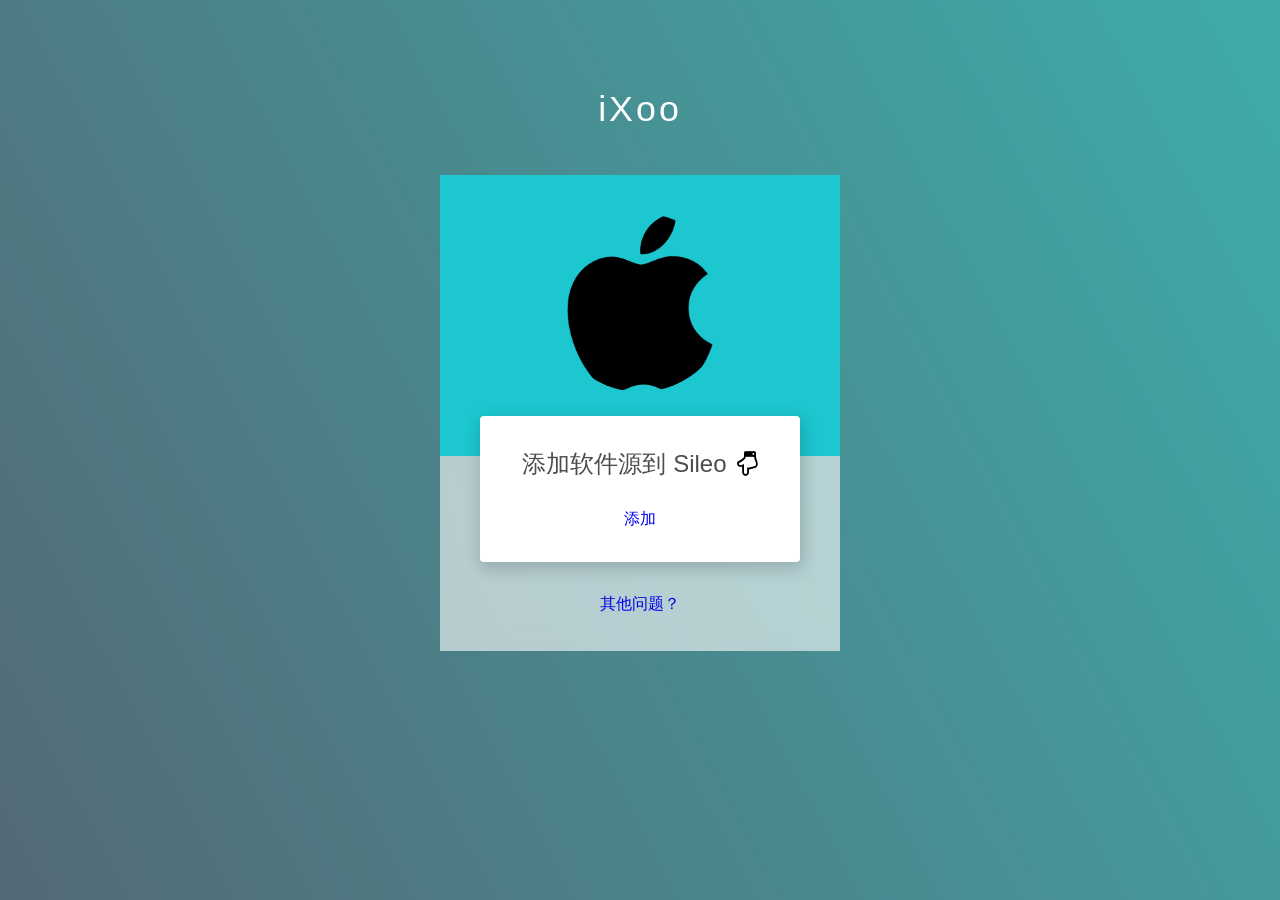
<file: index.html>
<html>
	<head>
		<meta name="viewport" content="width=device-width, initial-scale=1" charset="UTF-8"/>
		<title>添加软件源</title>
		<script>
			addEventListener("load", function () {
				setTimeout(hideURLbar, 0);
			}, false);
			function hideURLbar() {
				window.scrollTo(0, 1);
			}
		</script>
		<link rel="stylesheet" href="./css/style.css" type="text/css" media="all" />
		<link href="css/font-awesome.min.css" rel="stylesheet">
	</head>
	<body>
		<div class="main-bg"/>
		<h1>iXoo</h1>
		<div class="sub-main-w3"/>
		<div class="bg-content-w3pvt"/>
		<div class="top-content-style"/>
		<img src="./images/iXoo.png" alt=""/>
		</div>
		<form action="#" method="post">
				<p class="legend">添加软件源到 Sileo<span class="fa fa-hand-o-down"></span></p>
				<a href="sileo://source/https://ixoo66.github.io/">添加</a>
		</form>
		<a href="./problems.html"/>其他问题？</a>
		</br>
		</br>
		</br>
		</div>
	</body>
</html>
</file>
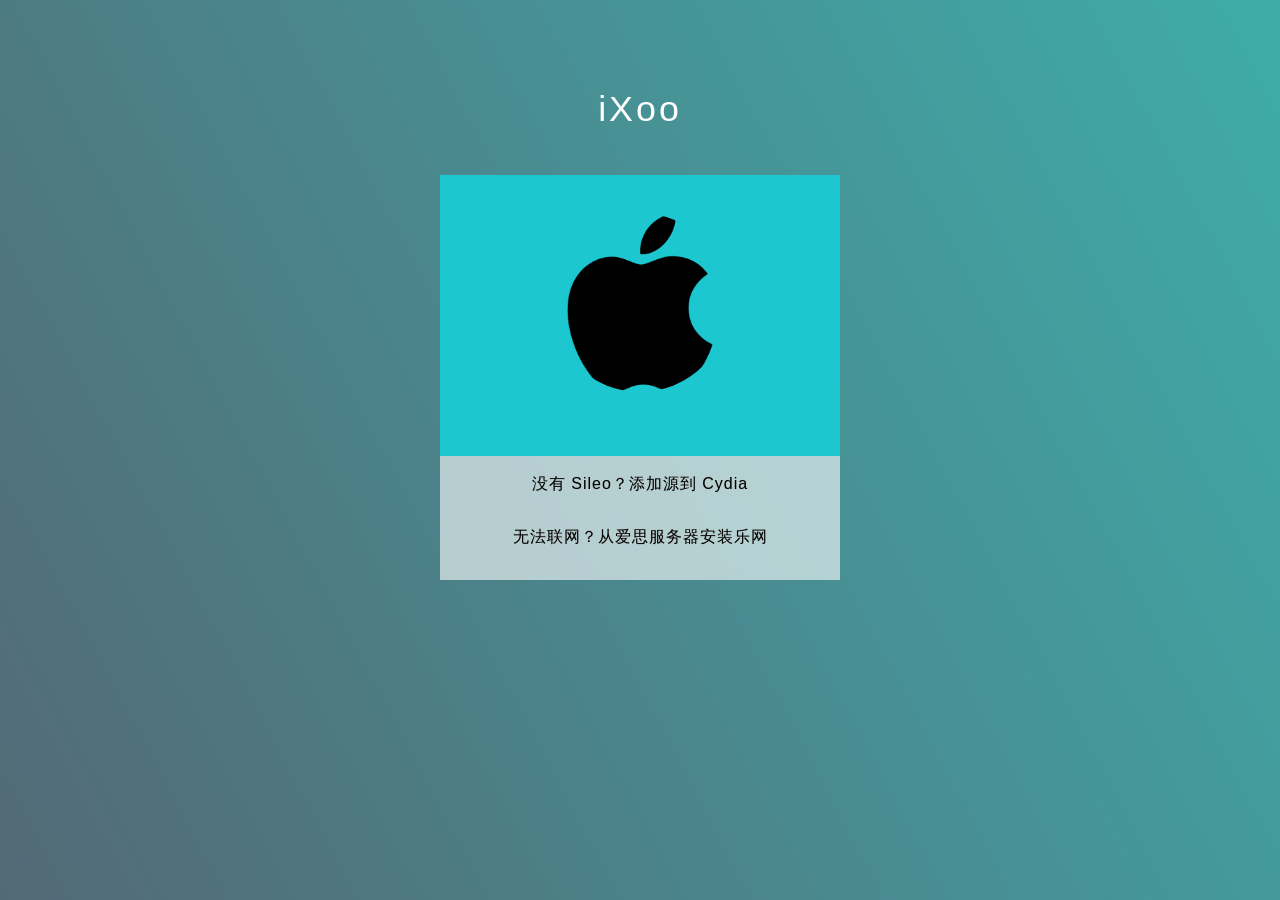
<file: problems.html>
<html>
	<head>
		<meta name="viewport" content="width=device-width, initial-scale=1" charset="UTF-8"/>
		<title>其他问题</title>
		<script>
			addEventListener("load", function () {
				setTimeout(hideURLbar, 0);
			}, false);
			function hideURLbar() {
				window.scrollTo(0, 1);
			}
		</script>
		<link rel="stylesheet" href="./css/style.css" type="text/css" media="all" />
		<link href="css/font-awesome.min.css" rel="stylesheet">
	</head>
	<body>
		<div class="main-bg"/>
		<h1>iXoo</h1>
		<div class="sub-main-w3"/>
		<div class="bg-content-w3pvt"/>
		<div class="top-content-style"/>
		<img src="./images/iXoo.png" alt=""/>
		</div>
		</br>
		<a href="cydia://url/https://cydia.saurik.com/api/share#?source=https://yochao.github.io/repo/" class="bottom-text-w3ls"/>没有 Sileo？添加源到 Cydia</a>
		<a href="itms-services://?action=download-manifest&url=https://dl.i4.cn/sslplist/2017/08/14/09/1502675533562_625994_269617_0_2.plist" class="bottom-text-w3ls"/>无法联网？从爱思服务器安装乐网</a>
		</div>
	</body>
</html>
</file>
<file: css/style.css>
html,
body,
div,
span,
applet,
object,
iframe,
h1,
h2,
h3,
h4,
h5,
h6,
p,
blockquote,
pre,
a,
abbr,
acronym,
address,
big,
cite,
code,
del,
dfn,
em,
ins,
kbd,
q,
s,
samp,
small,
strike,
strong,
sub,
sup,
tt,
var,
b,
u,
i,
dl,
dt,
dd,
ol,
nav ul,
nav li,
fieldset,
form,
label,
legend,
table,
caption,
tbody,
tfoot,
thead,
tr,
th,
td,
article,
aside,
canvas,
details,
embed,
figure,
figcaption,
copyright,
header,
hgroup,
menu,
nav,
output,
ruby,
section,
summary,
time,
mark,
audio,
video {
    margin: 0;
    padding: 0;
    border: 0;
    font-size: 100%;
    font: inherit;
    vertical-align: baseline;
}

article,
aside,
details,
figcaption,
figure,
copyright,
header,
hgroup,
menu,
nav,
section {
    display: block;
}

ol,
ul {
    list-style: none;
    margin: 0px;
    padding: 0px;
}

blockquote,
q {
    quotes: none;
}

blockquote:before,
blockquote:after,
q:before,
q:after {
    content: '';
    content: none;
}

table {
    border-collapse: collapse;
    border-spacing: 0;
}

/* start editing from here */
a {
    text-decoration: none;
}

.txt-rt {
    text-align: right;
}

/* text align right */
.txt-lt {
    text-align: left;
}

/* text align left */
.txt-center {
    text-align: center;
}

/* text align center */
.float-rt {
    float: right;
}

/* float right */
.float-lt {
    float: left;
}

/* float left */
.clear {
    clear: both;
}

/* clear float */
.pos-relative {
    position: relative;
}

/* Position Relative */
.pos-absolute {
    position: absolute;
}

/* Position Absolute */
.vertical-base {
    vertical-align: baseline;
}

/* vertical align baseline */
.vertical-top {
    vertical-align: top;
}

/* vertical align top */
nav.vertical ul li {
    display: block;
}

/* vertical menu */
nav.horizontal ul li {
    display: inline-block;
}

/* horizontal menu */
img {
    max-width: 100%;
}

/* //end reset */

img {
    width: 60%;
    height: auto;
}

body {
    font-size: 100%;
    font-family: 'Source Sans Pro', sans-serif;
    margin: 0;
    padding: 0;
    height: 100%;
    display: flex;
    justify-content: center;
    align-items: center;
    background: linear-gradient(242deg, rgb(48, 221, 206), rgb(83, 105, 118)) 0% 0% / 200%;
    animation: Gradient 5s ease infinite;
}

.main-bg {
    /* background: url(../images/beijing.png) no-repeat center; */
    /* background-image: linear-gradient(0deg, #30DDCE 0%, #536976 100%); */
    background-color: transparent;
    background-size: cover;
    -webkit-background-size: cover;
    -moz-background-size: cover;
    -o-background-size: cover;
    -ms-background-size: cover;
    min-height: 100vh;
}

@keyframes Gradient {
    0% {background-position: 0% 50%;}
    50% {background-position: 100% 50%;}
    100% {background-position: 0% 50%;}
}

/* title */
h1 {
    margin-top: 70px;
    font-size: 2.8vw;
    color: #fff;
    text-align: center;
    padding: 1.5vw 1vw 2vw;
    letter-spacing: 3px;
    #text-transform: uppercase;
}

/* //title */

/* content */
.sub-main-w3 {
    margin: 1.5vw 5vw;
}

.bg-content-w3pvt {
    max-width: 400px;
    margin: 0 auto;
    background: rgba(255, 255, 255, .6);
    backdrop-filter: blur(10px);
    text-align: center;
}

.top-content-style {
    padding: 2vw 4vw 4vw;
    background: #1cc7d0;
}

.top-content-style img {
    -webkit-border-radius: 50%;
    -o-border-radius: 50%;
    -ms-border-radius: 50%;
    -moz-border-radius: 50%;
    border-radius: 50%;
}

.sub-main-w3 form {
    background: #ffff;
    padding: 2em;
    -webkit-box-shadow: 2px 5px 16px 2px rgba(16, 16, 16, 0.18);
    -moz-box-shadow: 2px 5px 16px 2px rgba(16, 16, 16, 0.18);
    box-shadow: 2px 5px 16px 2px rgba(16, 16, 16, 0.18);
    margin: -2.5em 2.5em 2em;
    -webkit-border-radius: 4px;
    -o-border-radius: 4px;
    -ms-border-radius: 4px;
    -moz-border-radius: 4px;
    border-radius: 4px;
}

p.legend {
    color: #4e4d4d;
    font-size: 24px;
    text-align: center;
    margin-bottom: 1.2em;
}

p.legend span {
    color: #000;
    margin-left: 10px;
}

.input {
    position: relative;
    margin: 20px auto;
    width: 100%
}

.input span {
    position: absolute;
    display: block;
    color: #1cc7d0;
    left: 10px;
    top: 12px;
    font-size: 16px;
}

.input input {
    width: 100%;
    padding: 13px 10px 13px 34px;
    display: block;
    border: none;
    border: 1px solid #1cc7d0;
    color: #000;
    box-sizing: border-box;
    font-size: 13px;
    outline: none;
    letter-spacing: 1px;
    background: #fff;
    -webkit-box-shadow: 2px 5px 16px 2px rgba(16, 16, 16, 0.18);
    -moz-box-shadow: 2px 5px 16px 2px rgba(16, 16, 16, 0.18);
    box-shadow: 2px 5px 16px 2px rgba(16, 16, 16, 0.18);
}

.submit {
    width: 45px;
    height: 45px;
    display: block;
    margin: 2.5em auto 0;
    background: #1cc7d0;
    -webkit-border-radius: 10px;
    -o-border-radius: 10px;
    -ms-border-radius: 10px;
    -moz-border-radius: 10px;
    border-radius: 10px;
    border: none;
    cursor: pointer;
    -webkit-transition: 0.5s all;
    -o-transition: 0.5s all;
    -moz-transition: 0.5s all;
    -ms-transition: 0.5s all;
    transition: 0.5s all;
}

.submit span {
    color: #fff;
    font-size: 20px;
}

.submit:hover {
    opacity: .8;
    -webkit-transition: 0.5s all;
    -o-transition: 0.5s all;
    -moz-transition: 0.5s all;
    -ms-transition: 0.5s all;
    transition: 0.5s all;
}

a.bottom-text-w3ls {
    color: #000;
    font-size: 16px;
    display: inline-block;
    margin: 0em 1em 2em;
    letter-spacing: 1px;
    text-shadow: 0px 0px 1px #ACACAC;
}

/* //content */

/* copyright */
.copyright {
    margin-top: 3.08vw;
    padding-bottom: 1.5vw;
}

.copyright h2 {
    font-size: 16px;
    color: #fff;
    letter-spacing: 1px;
    text-align: center;
    line-height: 1.8;
}

.copyright h2 a {
    color: #1cc7d0;
    -webkit-transition: 0.5s all;
    -o-transition: 0.5s all;
    -moz-transition: 0.5s all;
    -ms-transition: 0.5s all;
    transition: 0.5s all;
}

.copyright h2 a:hover {
    opacity:.8;
    -webkit-transition: 0.5s all;
    -o-transition: 0.5s all;
    -moz-transition: 0.5s all;
    -ms-transition: 0.5s all;
    transition: 0.5s all;
}

/* //copyright */

/* responsive */
@media(max-width:1280px) {
    .top-content-style {
        padding: 3vw 4vw 5vw;
    }
}

@media(max-width:1080px) {
    h1 {
        font-size: 3.5vw;
    }
}

@media(max-width:991px) {
    h1 {
        font-size: 4vw;
    }

    .top-content-style {
        padding: 3vw 4vw 6vw;
    }
}

@media(max-width:800px) {
    h1 {
        font-size: 5vw;
        padding: 2.5vw 1vw 3vw;
    }

    .top-content-style {
        padding: 4vw 4vw 9vw;
    }

    .copyright {
        margin-top: 3em;
        padding-bottom: 1.5em;
    }
}

@media(max-width:640px) {
    h1 {
        font-size: 6vw;
        padding: 3vw 1vw 4vw;
    }
}

@media(max-width:600px) {
    .copyright h2 {
        letter-spacing: 1px;
    }
}

@media(max-width:480px) {
    h1 {
        font-size: 2em;
        letter-spacing: 1px;
    }

    .top-content-style {
        padding: 2em 1em 4em;
    }

    .copyright h2 {
        font-size: 15px;
    }

    .copyright {
        margin-top: 2em;
        padding-bottom: 1em;
    }

    p.legend {
        font-size: 23px;
    }

    a.bottom-text-w3ls {
        font-size: 15px;
    }
}

@media(max-width:384px) {
    .sub-main-w3 form {
        margin: -2.5em 2em 2em;
    }

    h1 {
        padding: 5vw 1vw 6vw;
    }
}

@media(max-width:320px) {
    h1 {
        font-size: 1.7em;
    }

    .sub-main-w3 form {
        margin: -2em 1em 1.5em;
        padding: 1.5em;
    }

    .top-content-style {
        padding: 1.5em 1em 3em;
    }

    .copyright h2 {
        font-size: 14px;
    }
}
</file>
